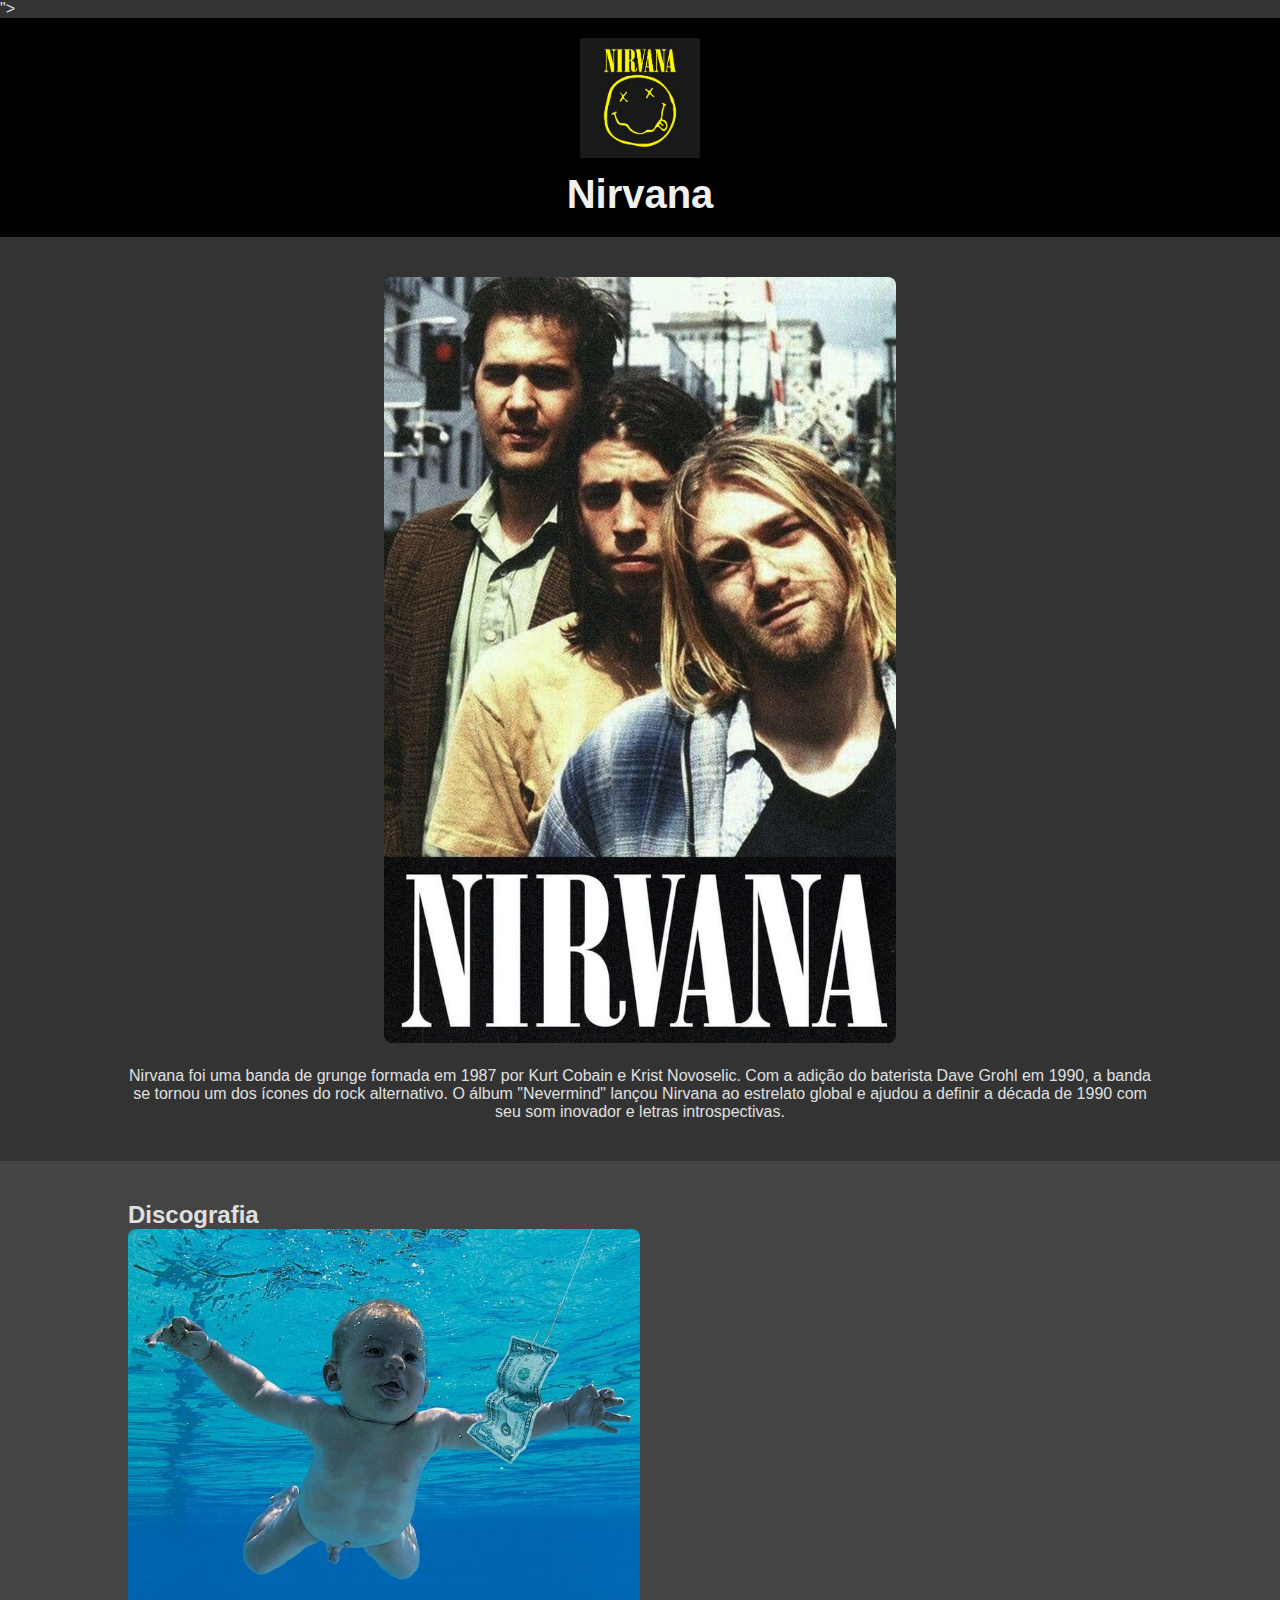
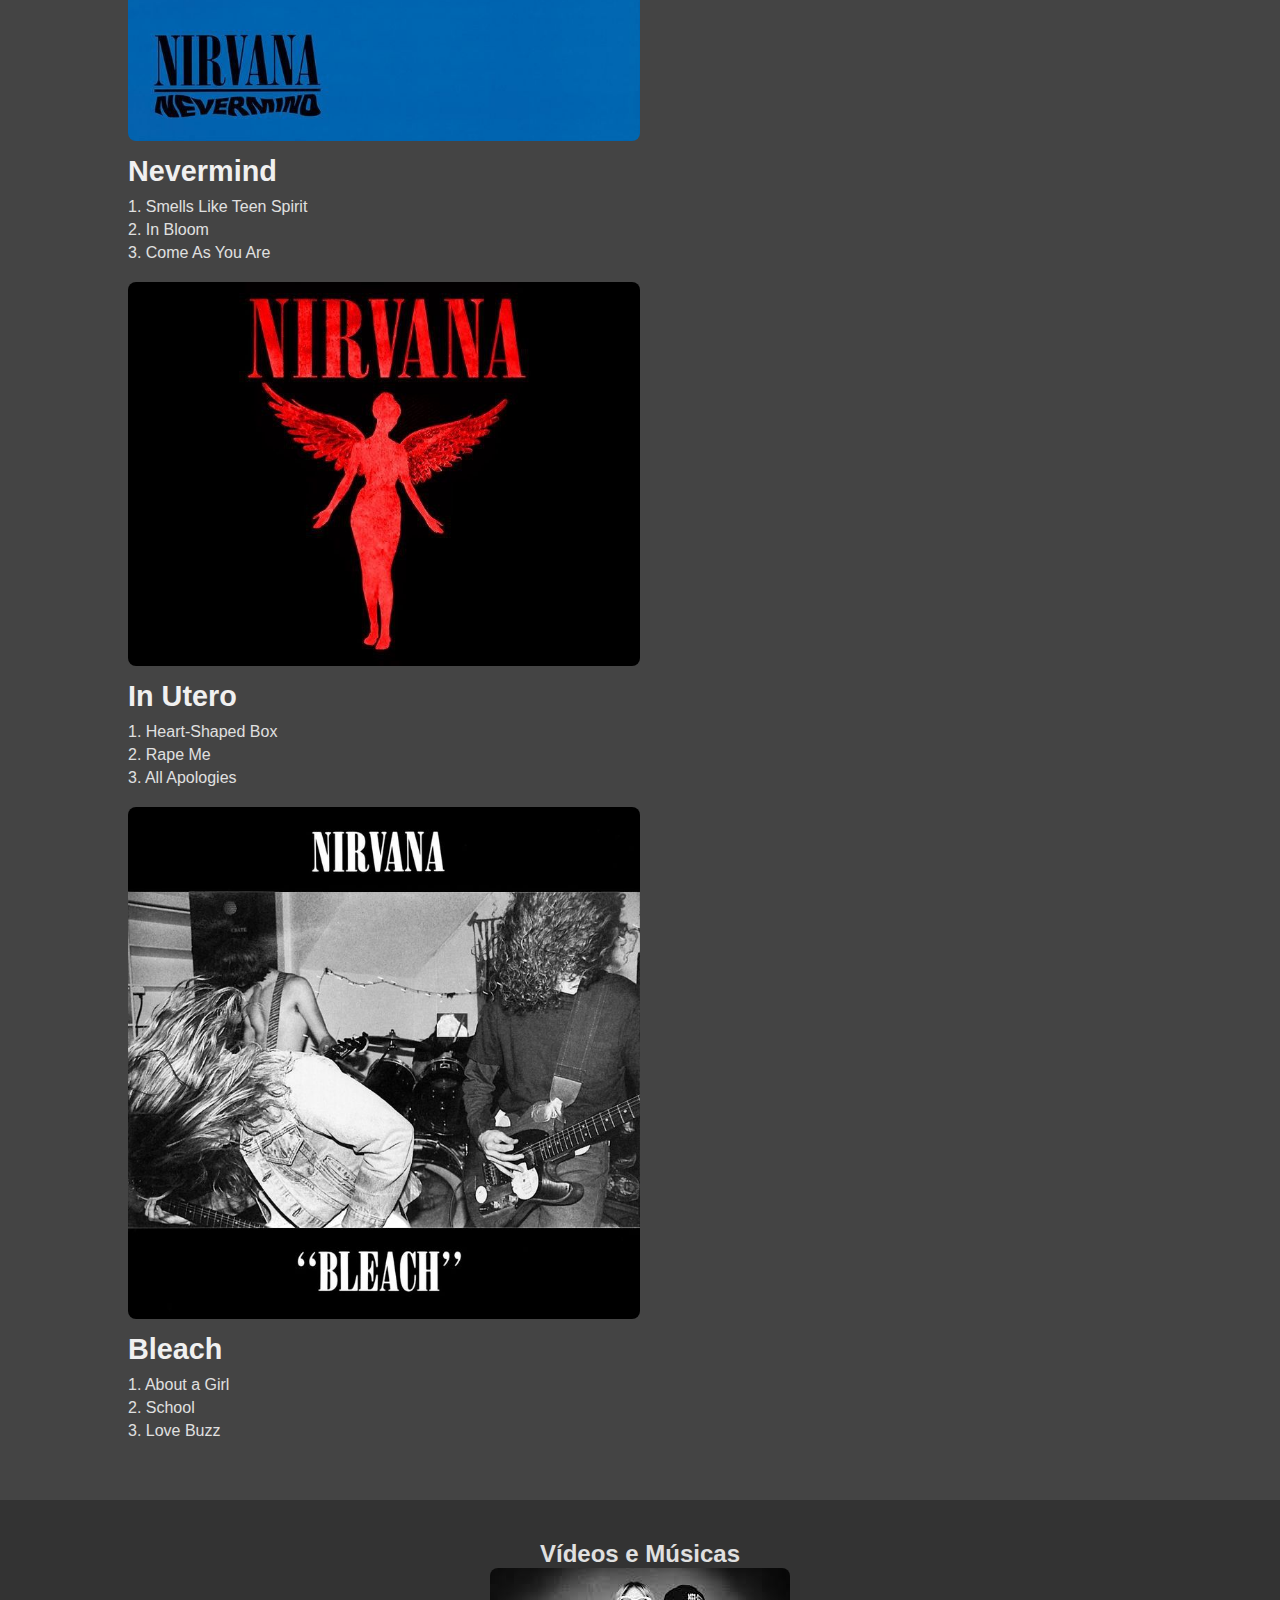
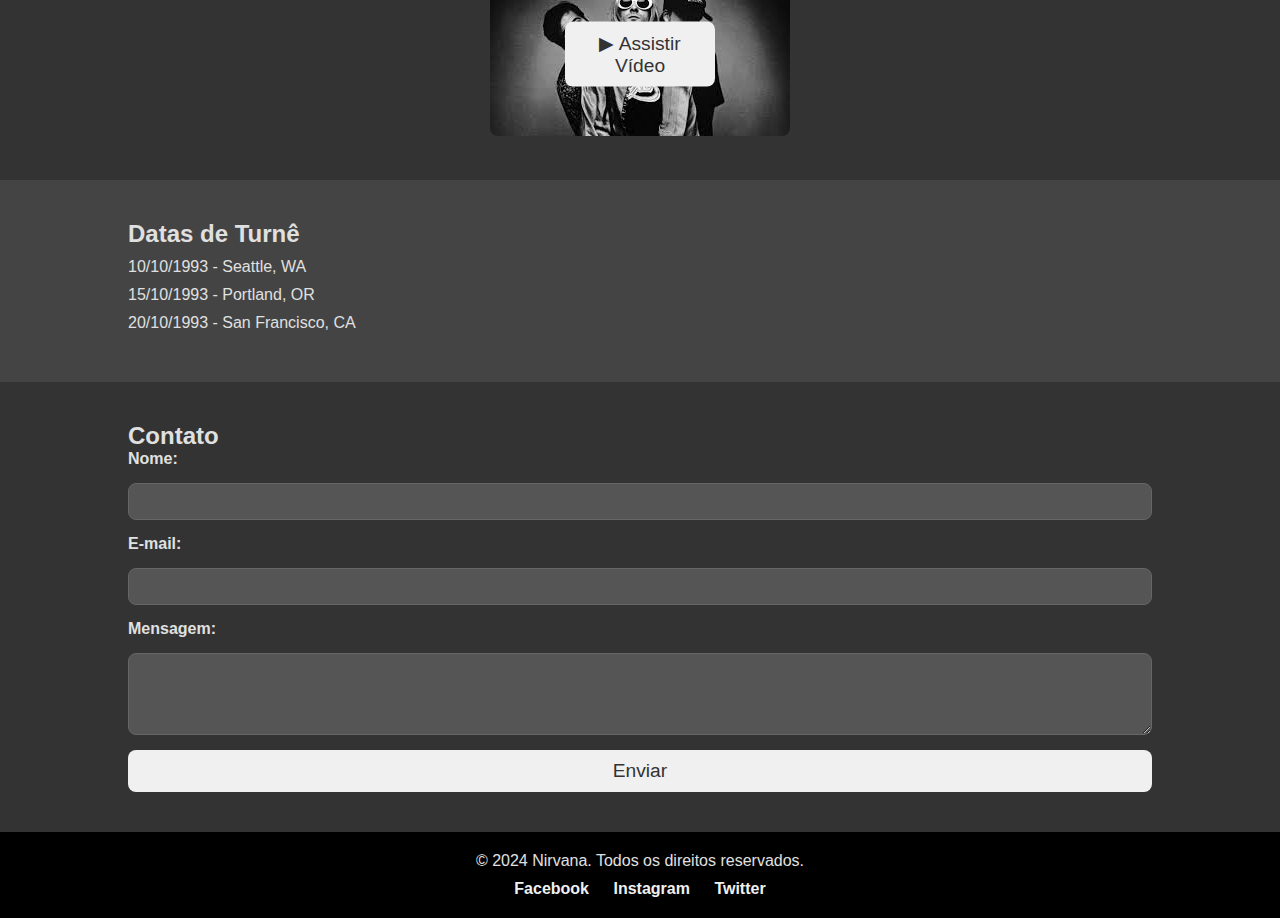
<file: Banda samir/index.html>
<!DOCTYPE html>
<html lang="pt-BR">
<head>
    <meta charset="UTF-8">
">
    <meta name="viewport" content="width=device-width, initial-scale=1.0">
    <title>Nirvana - Perfil</title>
    <link rel="stylesheet" href="styles.css">
</head>
<body>
    <header>
        <div class="container">
            <img src="img/Nirvana.jpg" alt="Nirvana Logo" class="logo">
            <h1>Nirvana</h1>
        </div>
    </header>

    <section class="biografia">
        <div class="container">
            <img src="img/Vikúsya.jpg" alt="Nirvana" class="biografia-img">
            <p>Nirvana foi uma banda de grunge formada em 1987 por Kurt Cobain e Krist Novoselic. Com a adição do baterista Dave Grohl em 1990, a banda se tornou um dos ícones do rock alternativo. O álbum "Nevermind" lançou Nirvana ao estrelato global e ajudou a definir a década de 1990 com seu som inovador e letras introspectivas.</p>
        </div>
    </section>

    <section class="discografia">
        <div class="container">
            <h2>Discografia</h2>
            <div class="album">
                <img src="img/nirvanaNV.jpg" alt="Nevermind">
                <h3>Nevermind</h3>
                <ul>
                    <li>1. Smells Like Teen Spirit</li>
                    <li>2. In Bloom</li>
                    <li>3. Come As You Are</li>
                </ul>
            </div>
            <div class="album">
                <img src="img/Nirvana Pfp red themed.jpg" alt="In Utero">
                <h3>In Utero</h3>
                <ul>
                    <li>1. Heart-Shaped Box</li>
                    <li>2. Rape Me</li>
                    <li>3. All Apologies</li>
                </ul>
            </div>
            <div class="album">
                <img src="img/BLEACH.jpg" alt="Bleach">
                <h3>Bleach</h3>
                <ul>
                    <li>1. About a Girl</li>
                    <li>2. School</li>
                    <li>3. Love Buzz</li>
                </ul>
            </div>
        </div>
    </section>

    <section class="videos-musicas">
        <div class="container">
            <h2>Vídeos e Músicas</h2>
            <div class="player">
                <img src="img/images.jpg" alt="Vídeo Nirvana">
                <button>▶ Assistir Vídeo</button>
            </div>
        </div>
    </section>

    <section class="datas-turne">
        <div class="container">
            <h2>Datas de Turnê</h2>
            <ul>
                <li>10/10/1993 - Seattle, WA</li>
                <li>15/10/1993 - Portland, OR</li>
                <li>20/10/1993 - San Francisco, CA</li>
            </ul>
        </div>
    </section>

    <section class="contato">
        <div class="container">
            <h2>Contato</h2>
            <form action="enviar.php" method="post">
                <label for="nome">Nome:</label>
                <input type="text" id="nome" name="nome" required>

                <label for="email">E-mail:</label>
                <input type="email" id="email" name="email" required>

                <label for="mensagem">Mensagem:</label>
                <textarea id="mensagem" name="mensagem" rows="4" required></textarea>

                <button type="submit">Enviar</button>
            </form>
        </div>
    </section>

    <footer>
        <div class="container">
            <p>&copy; 2024 Nirvana. Todos os direitos reservados.</p>
            <div class="social-media">
                <a href="#" class="social-icon">Facebook</a>
                <a href="#" class="social-icon">Instagram</a>
                <a href="#" class="social-icon">Twitter</a>
            </div>
        </div>
    </footer>
</body>
</html>
</file>
<file: Banda samir/styles.css>
/* styles.css */

/* Reset básico */
body, h1, h2, p, ul, li, input, textarea, button {
    margin: 0;
    padding: 0;
    box-sizing: border-box;
}

/* Corpo e fontes */
body {
    font-family: Arial, sans-serif;
    color: #e0e0e0;
    background-color: #333;
}

/* Cabeçalho */
header {
    background: #000;
    color: #f0f0f0;
    padding: 20px 0;
    text-align: center;
}

header .logo {
    width: 120px;
    margin-bottom: 10px;
}

header h1 {
    font-size: 2.5em;
}

/* Container */
.container {
    width: 80%;
    margin: 0 auto;
    max-width: 1200px;
}

/* Seção de Biografia */
.biografia {
    padding: 40px 0;
    text-align: center;
}

.biografia-img {
    width: 50%;
    max-width: 600px;
    border-radius: 8px;
    margin-bottom: 20px;
}

/* Seção de Discografia */
.discografia {
    background: #444;
    padding: 40px 0;
}

.album {
    margin-bottom: 20px;
}

.album img {
    width: 50%;
    border-radius: 8px;
}

.album h3 {
    font-size: 1.8em;
    color: #f0f0f0;
    margin: 10px 0;
}

.album ul {
    list-style-type: none;
    padding: 0;
}

.album ul li {
    margin: 5px 0;
}

/* Vídeos/Músicas */
.videos-musicas {
    padding: 40px 0;
    text-align: center;
}

.player {
    position: relative;
    display: inline-block;
}

.player img {
    width: 100%;
    border-radius: 8px;
}

.player button {
    position: absolute;
    top: 50%;
    left: 50%;
    transform: translate(-50%, -50%);
    background: #f0f0f0;
    border: none;
    padding: 10px 20px;
    font-size: 1.2em;
    color: #333;
    border-radius: 8px;
    cursor: pointer;
    transition: background 0.3s;
}

.player button:hover {
    background: #e0e0e0;
}

/* Datas de Turnê */
.datas-turne {
    background: #444;
    padding: 40px 0;
    color: #e0e0e0;
}

.datas-turne ul {
    list-style-type: none;
    padding: 0;
}

.datas-turne ul li {
    margin: 10px 0;
}

/* Formulário de Contato */
.contato {
    padding: 40px 0;
}

form {
    display: grid;
    gap: 15px;
}

form label {
    display: block;
    font-weight: bold;
}

form input, form textarea {
    width: 100%;
    padding: 10px;
    border-radius: 8px;
    border: 1px solid #666;
    background: #555;
    color: #e0e0e0;
}

form button {
    background: #f0f0f0;
    color: #333;
    border: none;
    padding: 10px;
    border-radius: 8px;
    cursor: pointer;
    font-size: 1.2em;
    transition: background 0.3s;
}

form button:hover {
    background: #e0e0e0;
}

/* Rodapé */
footer {
    background: #000;
    color: #e0e0e0;
    padding: 20px 0;
    text-align: center;
}

.social-media {
    margin-top: 10px;
}

.social-icon {
    color: #f0f0f0;
    text-decoration: none;
    margin: 0 10px;
    font-weight: bold;
}

.social-icon:hover {
    text-decoration: underline;
}
</file>
